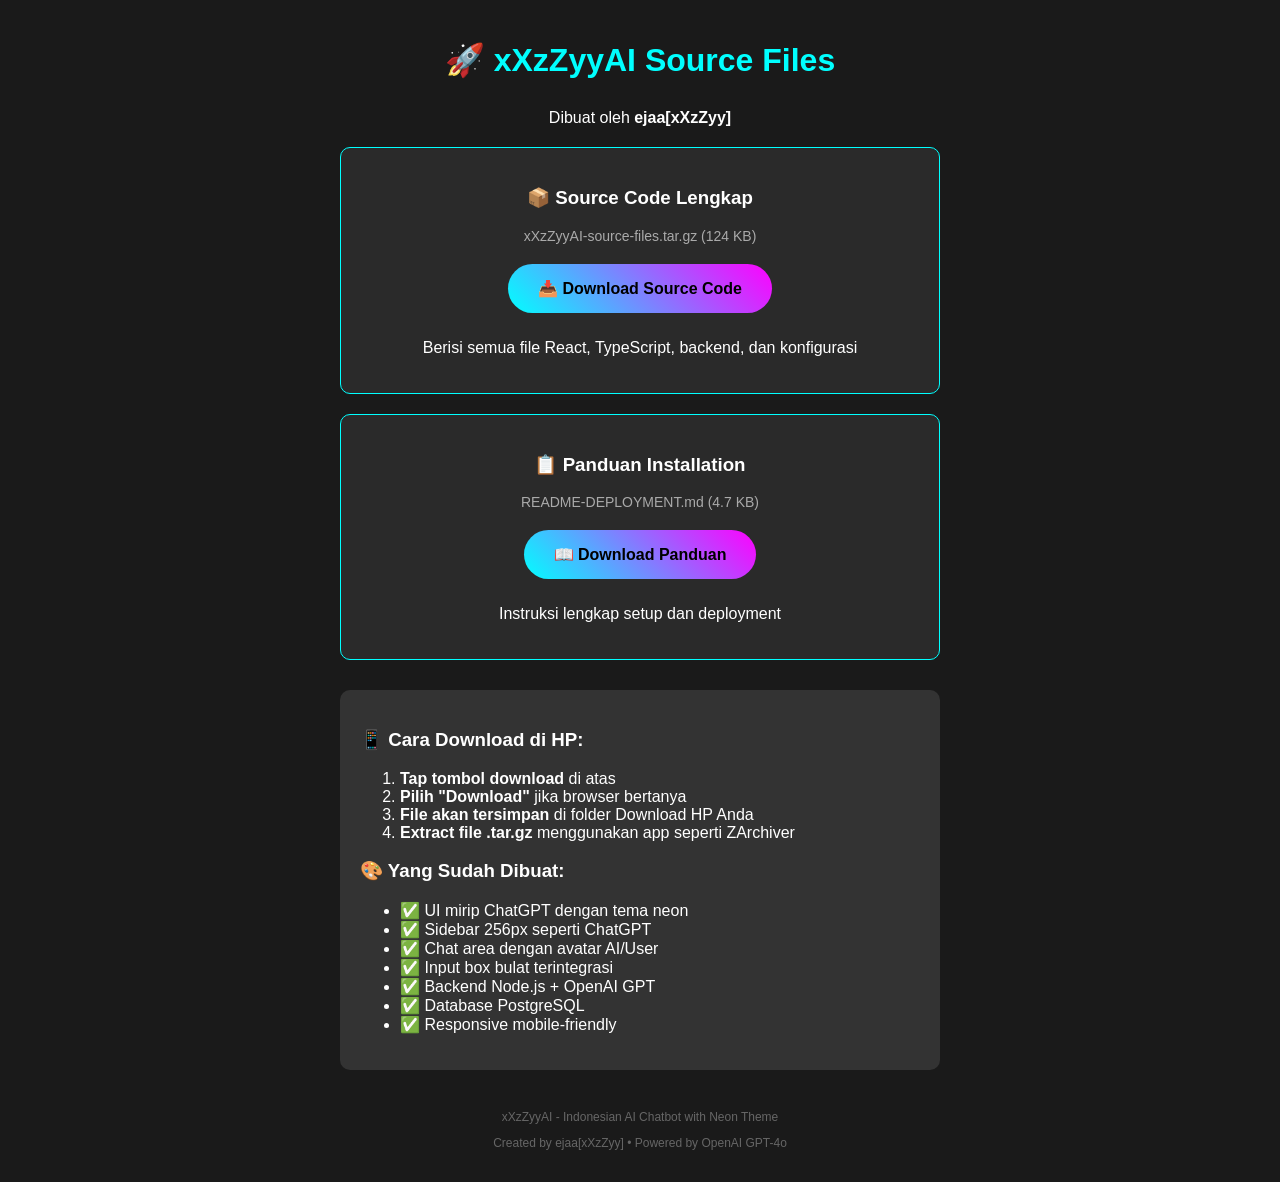
<file: downloads.html>
<!DOCTYPE html>
<html lang="id">
<head>
    <meta charset="UTF-8">
    <meta name="viewport" content="width=device-width, initial-scale=1.0">
    <title>Download xXzZyyAI Source Files</title>
    <style>
        body {
            font-family: Arial, sans-serif;
            background: #1a1a1a;
            color: white;
            padding: 20px;
            margin: 0;
        }
        .container {
            max-width: 600px;
            margin: 0 auto;
            text-align: center;
        }
        h1 {
            color: #00FFFF;
            margin-bottom: 30px;
        }
        .download-card {
            background: #2a2a2a;
            border: 1px solid #00FFFF;
            border-radius: 10px;
            padding: 20px;
            margin: 20px 0;
        }
        .download-btn {
            background: linear-gradient(45deg, #00FFFF, #FF00FF);
            color: #000;
            padding: 15px 30px;
            border: none;
            border-radius: 25px;
            font-size: 16px;
            font-weight: bold;
            text-decoration: none;
            display: inline-block;
            margin: 10px;
            transition: all 0.3s ease;
        }
        .download-btn:hover {
            transform: scale(1.05);
            box-shadow: 0 0 20px #00FFFF;
        }
        .file-info {
            color: #aaa;
            font-size: 14px;
            margin: 10px 0;
        }
        .instructions {
            background: #333;
            padding: 20px;
            border-radius: 10px;
            margin: 30px 0;
            text-align: left;
        }
    </style>
</head>
<body>
    <div class="container">
        <h1>🚀 xXzZyyAI Source Files</h1>
        <p>Dibuat oleh <strong>ejaa[xXzZyy]</strong></p>
        
        <div class="download-card">
            <h3>📦 Source Code Lengkap</h3>
            <p class="file-info">xXzZyyAI-source-files.tar.gz (124 KB)</p>
            <a href="/xXzZyyAI-source-files.tar.gz" class="download-btn" download>
                📥 Download Source Code
            </a>
            <p>Berisi semua file React, TypeScript, backend, dan konfigurasi</p>
        </div>
        
        <div class="download-card">
            <h3>📋 Panduan Installation</h3>
            <p class="file-info">README-DEPLOYMENT.md (4.7 KB)</p>
            <a href="/README-DEPLOYMENT.md" class="download-btn" download>
                📖 Download Panduan
            </a>
            <p>Instruksi lengkap setup dan deployment</p>
        </div>
        
        <div class="instructions">
            <h3>📱 Cara Download di HP:</h3>
            <ol>
                <li><strong>Tap tombol download</strong> di atas</li>
                <li><strong>Pilih "Download"</strong> jika browser bertanya</li>
                <li><strong>File akan tersimpan</strong> di folder Download HP Anda</li>
                <li><strong>Extract file .tar.gz</strong> menggunakan app seperti ZArchiver</li>
            </ol>
            
            <h3>🎨 Yang Sudah Dibuat:</h3>
            <ul>
                <li>✅ UI mirip ChatGPT dengan tema neon</li>
                <li>✅ Sidebar 256px seperti ChatGPT</li>
                <li>✅ Chat area dengan avatar AI/User</li>
                <li>✅ Input box bulat terintegrasi</li>
                <li>✅ Backend Node.js + OpenAI GPT</li>
                <li>✅ Database PostgreSQL</li>
                <li>✅ Responsive mobile-friendly</li>
            </ul>
        </div>
        
        <div style="margin-top: 40px; font-size: 12px; color: #666;">
            <p>xXzZyyAI - Indonesian AI Chatbot with Neon Theme</p>
            <p>Created by ejaa[xXzZyy] • Powered by OpenAI GPT-4o</p>
        </div>
    </div>
</body>
</html>
</file>
